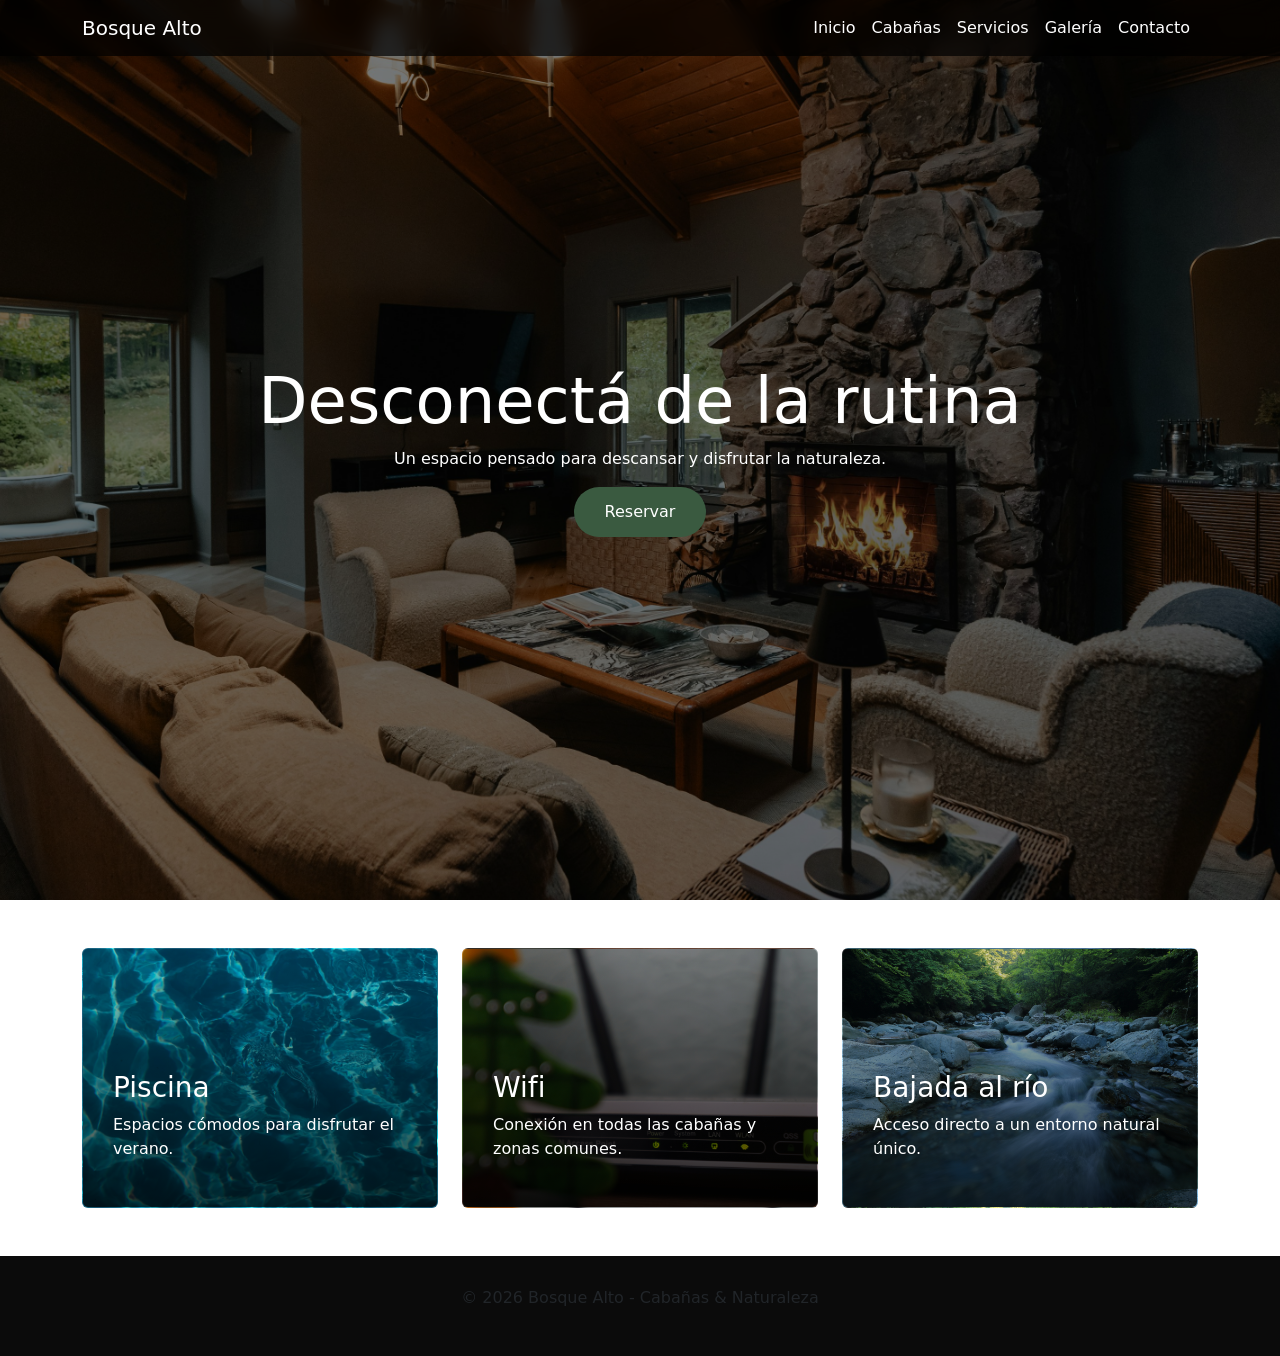
<file: index.html>
<!DOCTYPE html>
<html lang="es">
<head>
  <meta charset="UTF-8">
  <meta name="viewport" content="width=device-width, initial-scale=1.0">
  <meta name="description" content="Cabañas Bosque Alto">
  <title>Bosque Alto</title>
  <link href="https://cdn.jsdelivr.net/npm/bootstrap@5.3.7/dist/css/bootstrap.min.css" rel="stylesheet">
  <link rel="stylesheet" href="css/style.css">
</head>
<body>

<nav class="navbar navbar-expand-lg fixed-top custom-nav">
  <div class="container">
    <a class="navbar-brand" href="index.html">Bosque Alto</a>
    <button class="navbar-toggler" type="button" data-bs-toggle="collapse" data-bs-target="#navbarNav">
      <span class="navbar-toggler-icon"></span>
    </button>
    <div class="collapse navbar-collapse" id="navbarNav">
      <ul class="navbar-nav ms-auto">
        <li class="nav-item"><a class="nav-link" href="index.html">Inicio</a></li>
        <li class="nav-item"><a class="nav-link" href="pages/cabanas.html">Cabañas</a></li>
        <li class="nav-item"><a class="nav-link" href="pages/servicios.html">Servicios</a></li>
        <li class="nav-item"><a class="nav-link" href="pages/galeria.html">Galería</a></li>
        <li class="nav-item"><a class="nav-link" href="pages/contacto.html">Contacto</a></li>
      </ul>
    </div>
  </div>
</nav>


<header class="hero">
  <div class="overlay"></div>
  <div class="hero-content">
    <h1>Desconectá de la rutina</h1>
    <p>Un espacio pensado para descansar y disfrutar la naturaleza.</p>
    <a href="pages/contacto.html" class="btn btn-custom">Reservar</a>
  </div>
</header>

<section class="container py-5">
  <div class="row g-4">
    <div class="col-md-4">
      <div class="card custom-card service-card service-card-piscina">
        <h3>Piscina</h3>
        <p>Espacios cómodos para disfrutar el verano.</p>
      </div>
    </div>
    <div class="col-md-4">
      <div class="card custom-card service-card service-card-wifi">
        <h3>Wifi</h3>
        <p>Conexión en todas las cabañas y zonas comunes.</p>
      </div>
    </div>
    <div class="col-md-4">
      <div class="card custom-card service-card service-card-rio">
        <h3>Bajada al río</h3>
        <p>Acceso directo a un entorno natural único.</p>
      </div>
    </div>
  </div>
</section>


<footer class="footer text-center">
  <p>© 2026 Bosque Alto - Cabañas & Naturaleza</p>
</footer>


<script src="https://cdn.jsdelivr.net/npm/bootstrap@5.3.7/dist/js/bootstrap.bundle.min.js"></script>
</body>
</html>
</file>
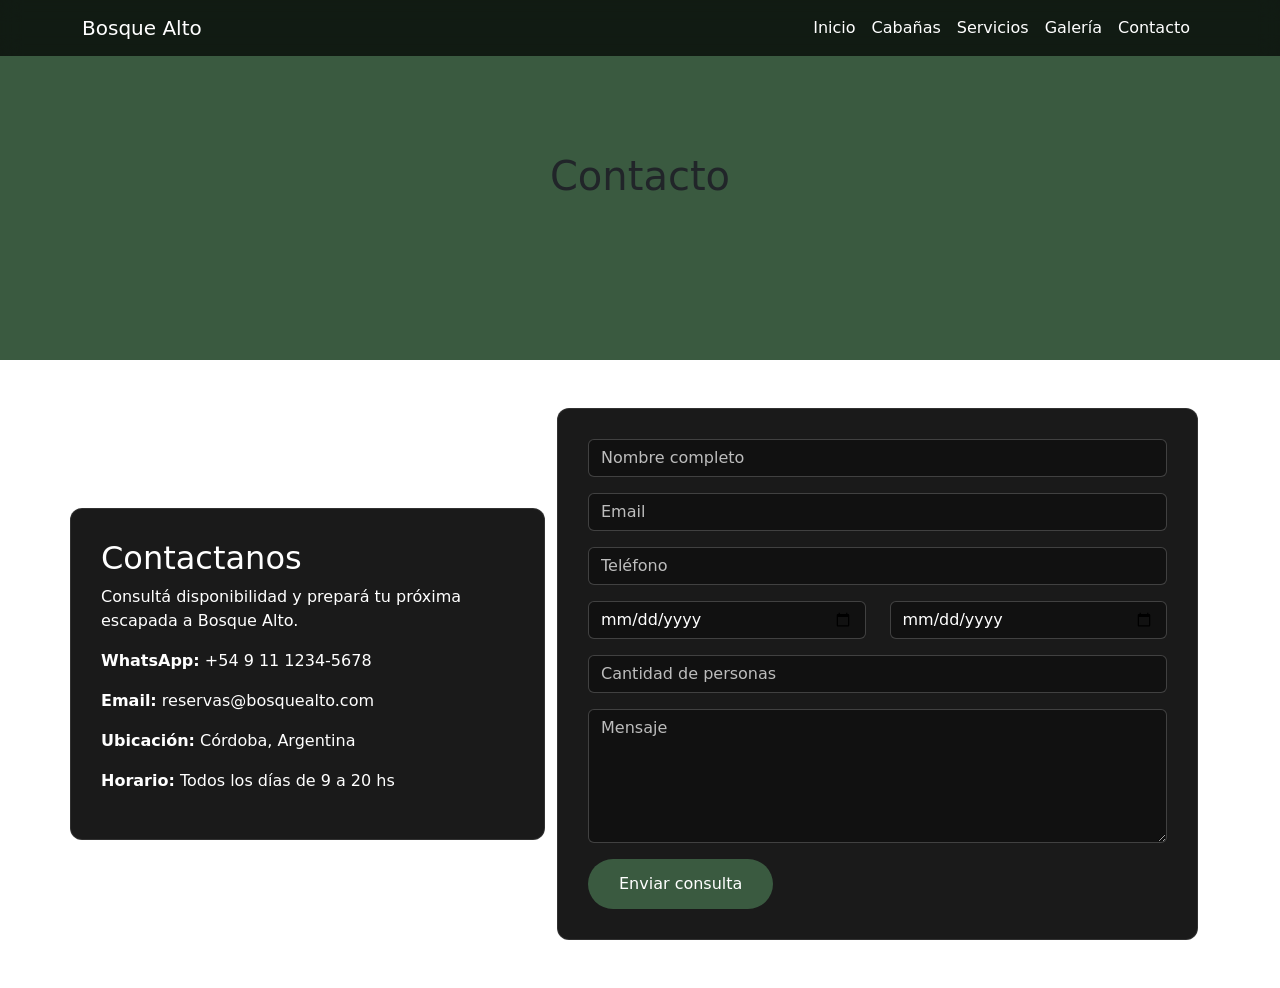
<file: pages/contacto.html>
<!DOCTYPE html>
<html lang="es">
<head>
  <meta charset="UTF-8">
  <meta name="viewport" content="width=device-width, initial-scale=1.0">
  <title>Contacto</title>
  <link href="https://cdn.jsdelivr.net/npm/bootstrap@5.3.7/dist/css/bootstrap.min.css" rel="stylesheet">
  <link rel="stylesheet" href="../css/style.css">
</head>
<body>


<nav class="navbar navbar-expand-lg fixed-top custom-nav">
  <div class="container">
    <a class="navbar-brand" href="../index.html">Bosque Alto</a>
    <button class="navbar-toggler" type="button" data-bs-toggle="collapse" data-bs-target="#navbarNav">
      <span class="navbar-toggler-icon"></span>
    </button>
    <div class="collapse navbar-collapse" id="navbarNav">
      <ul class="navbar-nav ms-auto">
        <li class="nav-item"><a class="nav-link" href="../index.html">Inicio</a></li>
        <li class="nav-item"><a class="nav-link" href="cabanas.html">Cabañas</a></li>
        <li class="nav-item"><a class="nav-link" href="servicios.html">Servicios</a></li>
        <li class="nav-item"><a class="nav-link" href="galeria.html">Galería</a></li>
        <li class="nav-item"><a class="nav-link" href="contacto.html">Contacto</a></li>
      </ul>
    </div>
  </div>
</nav>


<section class="page-header">
  <h1>Contacto</h1>
</section>

<section class="container py-5 contacto-section">
  <div class="row g-4 align-items-center">
    <div class="col-md-5 contacto-info">
      <h2>Contactanos</h2>
      <p>Consultá disponibilidad y prepará tu próxima escapada a Bosque Alto.</p>

      <p><strong>WhatsApp:</strong> +54 9 11 1234-5678</p>
      <p><strong>Email:</strong> reservas@bosquealto.com</p>
      <p><strong>Ubicación:</strong> Córdoba, Argentina</p>
      <p><strong>Horario:</strong> Todos los días de 9 a 20 hs</p>
    </div>

    <div class="col-md-7">
      <form class="contacto-form">
        <input class="form-control mb-3" type="text" placeholder="Nombre completo">
        <input class="form-control mb-3" type="email" placeholder="Email">
        <input class="form-control mb-3" type="tel" placeholder="Teléfono">

        <div class="row">
          <div class="col-md-6">
            <input class="form-control mb-3" type="date">
          </div>
          <div class="col-md-6">
            <input class="form-control mb-3" type="date">
          </div>
        </div>

        <input class="form-control mb-3" type="number" placeholder="Cantidad de personas">
        <textarea class="form-control mb-3" rows="5" placeholder="Mensaje"></textarea>
        <button class="btn btn-custom" type="submit">Enviar consulta</button>
      </form>
    </div>
  </div>
</section>
</file>
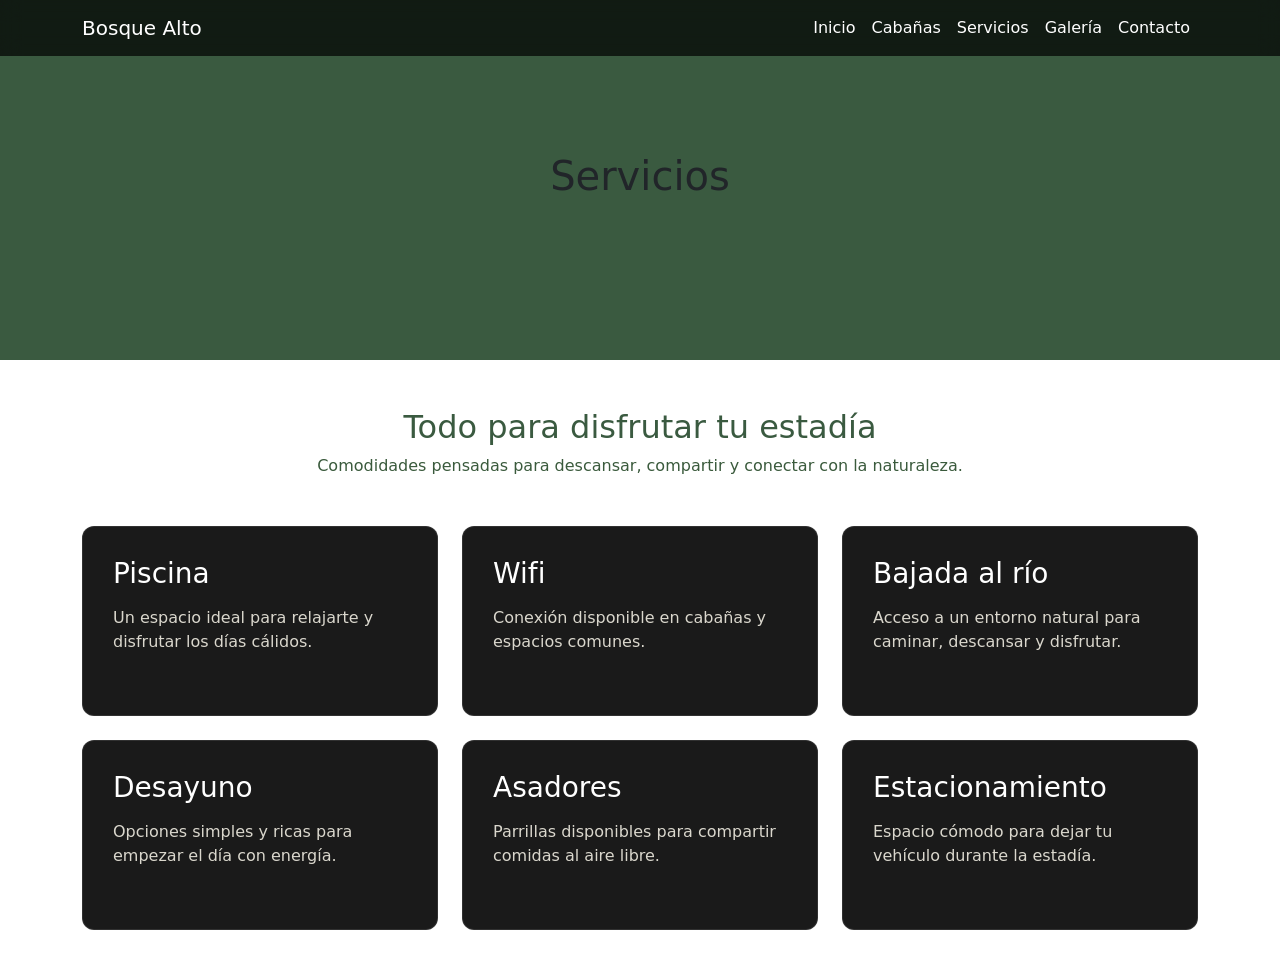
<file: pages/servicios.html>
<!DOCTYPE html>
<html lang="es">
<head>
  <meta charset="UTF-8">
  <meta name="viewport" content="width=device-width, initial-scale=1.0">
  <title>Servicios</title>
  <link href="https://cdn.jsdelivr.net/npm/bootstrap@5.3.7/dist/css/bootstrap.min.css" rel="stylesheet">
  <link rel="stylesheet" href="../css/style.css">
</head>
<body>


<nav class="navbar navbar-expand-lg fixed-top custom-nav">
  <div class="container">
    <a class="navbar-brand" href="../index.html">Bosque Alto</a>
    <button class="navbar-toggler" type="button" data-bs-toggle="collapse" data-bs-target="#navbarNav">
      <span class="navbar-toggler-icon"></span>
    </button>
    <div class="collapse navbar-collapse" id="navbarNav">
      <ul class="navbar-nav ms-auto">
        <li class="nav-item"><a class="nav-link" href="../index.html">Inicio</a></li>
        <li class="nav-item"><a class="nav-link" href="cabanas.html">Cabañas</a></li>
        <li class="nav-item"><a class="nav-link" href="servicios.html">Servicios</a></li>
        <li class="nav-item"><a class="nav-link" href="galeria.html">Galería</a></li>
        <li class="nav-item"><a class="nav-link" href="contacto.html">Contacto</a></li>
      </ul>
    </div>
  </div>
</nav>


<section class="page-header">
  <h1>Servicios</h1>
</section>

<section class="container py-5 servicios-section">
  <div class="text-center mb-5">
    <h2>Todo para disfrutar tu estadía</h2>
    <p>Comodidades pensadas para descansar, compartir y conectar con la naturaleza.</p>
  </div>

  <div class="row g-4">
    <div class="col-md-4">
      <div class="servicio-card">
        <h3>Piscina</h3>
        <p>Un espacio ideal para relajarte y disfrutar los días cálidos.</p>
      </div>
    </div>

    <div class="col-md-4">
      <div class="servicio-card">
        <h3>Wifi</h3>
        <p>Conexión disponible en cabañas y espacios comunes.</p>
      </div>
    </div>

    <div class="col-md-4">
      <div class="servicio-card">
        <h3>Bajada al río</h3>
        <p>Acceso a un entorno natural para caminar, descansar y disfrutar.</p>
      </div>
    </div>

    <div class="col-md-4">
      <div class="servicio-card">
        <h3>Desayuno</h3>
        <p>Opciones simples y ricas para empezar el día con energía.</p>
      </div>
    </div>

    <div class="col-md-4">
      <div class="servicio-card">
        <h3>Asadores</h3>
        <p>Parrillas disponibles para compartir comidas al aire libre.</p>
      </div>
    </div>

    <div class="col-md-4">
      <div class="servicio-card">
        <h3>Estacionamiento</h3>
        <p>Espacio cómodo para dejar tu vehículo durante la estadía.</p>
      </div>
    </div>
  </div>
</section>
</file>
<file: css/style.css>
#111111: #111111;
#3A5A40: #3A5A40;
#DAD7CD: #DAD7CD;

body{
  background-color: #111111;
  color: white;
  font-family: Arial, sans-serif;
}

.custom-nav{
  background: rgba(0,0,0,.7);
  backdrop-filter: blur(10px);
}

.navbar-brand,
.nav-link{
  color: white !important;
}

.hero{
  height: 100vh;
  background-image: url('../img/interior.jpg');
  background-size: cover;
  background-position: center;
  display: flex;
  align-items: center;
  justify-content: center;
  text-align: center;
  position: relative;
}

.overlay{
  position: absolute;
  inset: 0;
  background: rgba(0,0,0,.5);
}

.hero-content{
  position: relative;
  z-index: 2;
  color: white;
}

.hero h1{
  font-size: 4rem;
}

.btn-custom{
  background: #3A5A40;
  color: white;
  padding: 12px 30px;
  border-radius: 30px;
}

.custom-card{
  background: #1a1a1a;
  border: 1px solid rgba(255,255,255,.1);
  padding: 30px;
  transition: .3s;
}

.service-card{
  min-height: 260px;
  overflow: hidden;
  justify-content: end;
  background-size: cover;
  background-position: center;
  position: relative;
}

.service-card::before{
  content: "";
  position: absolute;
  inset: 0;
  background: linear-gradient(180deg, rgba(0,0,0,.2), rgba(0,0,0,.75));
}

.service-card h3,
.service-card p{
  position: relative;
  z-index: 1;
  color: white;
}

.service-card-piscina{
  background-image: url('../img/piscina.jpg');
}

.service-card-wifi{
  background-image: url('../img/wifi.jpg');
}

.service-card-rio{
  background-image: url('../img/rio.jpg');
}

.custom-card:hover{
  transform: translateY(-10px);
}

.page-header{
  height: 40vh;
  display: flex;
  justify-content: center;
  align-items: center;
  background: rgb(58, 90, 64);
}

.footer{
  padding: 30px;
  background: #0b0b0b;
}
.contacto-section{
  color: white;
}

.contacto-info,
.contacto-form{
  background: #1a1a1a;
  padding: 30px;
  border-radius: 12px;
  border: 1px solid rgba(255,255,255,.1);
}

.contacto-form input,
.contacto-form textarea{
  background: #111111;
  color: white;
  border: 1px solid rgba(255,255,255,.2);
}

.contacto-form input::placeholder,
.contacto-form textarea::placeholder{
  color: #bdbdbd;
}
.galeria-section{
  color: white;
}

.galeria-section h2{
  color: rgb(58, 90, 64);
}

.galeria-section p{
  color: rgb(58, 90, 64);
}

.galeria-card{
  background: #1a1a1a;
  border: 1px solid rgba(255,255,255,.1);
  overflow: hidden;
  border-radius: 12px;
  height: 100%;
  transition: .3s;
}

.galeria-card:hover{
  transform: translateY(-8px);
}

.galeria-card img{
  width: 100%;
  height: 230px;
  object-fit: cover;
  display: block;
}

.galeria-texto{
  padding: 20px;
}

.galeria-texto h3{
  color: white;
  font-size: 1.4rem;
}

.galeria-texto p{
  color: #DAD7CD;
}
.servicios-section{
  color: rgb(58, 90, 64);
}

.servicios-section p{
  color:rgb(58, 90, 60);
}

.servicio-card{
  height: 100%;
  min-height: 190px;
  background: #1a1a1a;
  padding: 30px;
  border-radius: 12px;
  border: 1px solid rgba(255,255,255,.1);
  transition: .3s;
}

.servicio-card:hover{
  transform: translateY(-8px);
  background: #223529;
}

.servicio-card h3{
  color: white;
  margin-bottom: 15px;
}

.servicio-card p{
  color: #DAD7CD;
}
.cabanas-section{
   color: rgb(58, 90, 64);
}

.cabanas-section p{
    color: rgb(58, 90, 64);

}

.cabana-card{
  height: 100%;
  background: #1a1a1a;
  border: 1px solid rgba(255,255,255,.1);
  border-radius: 12px;
  overflow: hidden;
  transition: .3s;
}

.cabana-card:hover{
  transform: translateY(-8px);
}

.cabana-card img{
  width: 100%;
  height: 230px;
  object-fit: cover;
  object-position: center;
  display: block;
}

.cabana-info{
  padding: 25px;
}

.cabana-info h3{
  color: white;
}

.cabana-info p,
.cabana-info li{
  color: #DAD7CD;
}

.cabana-info ul{
  padding-left: 20px;
  margin-bottom: 20px;
}
</file>
